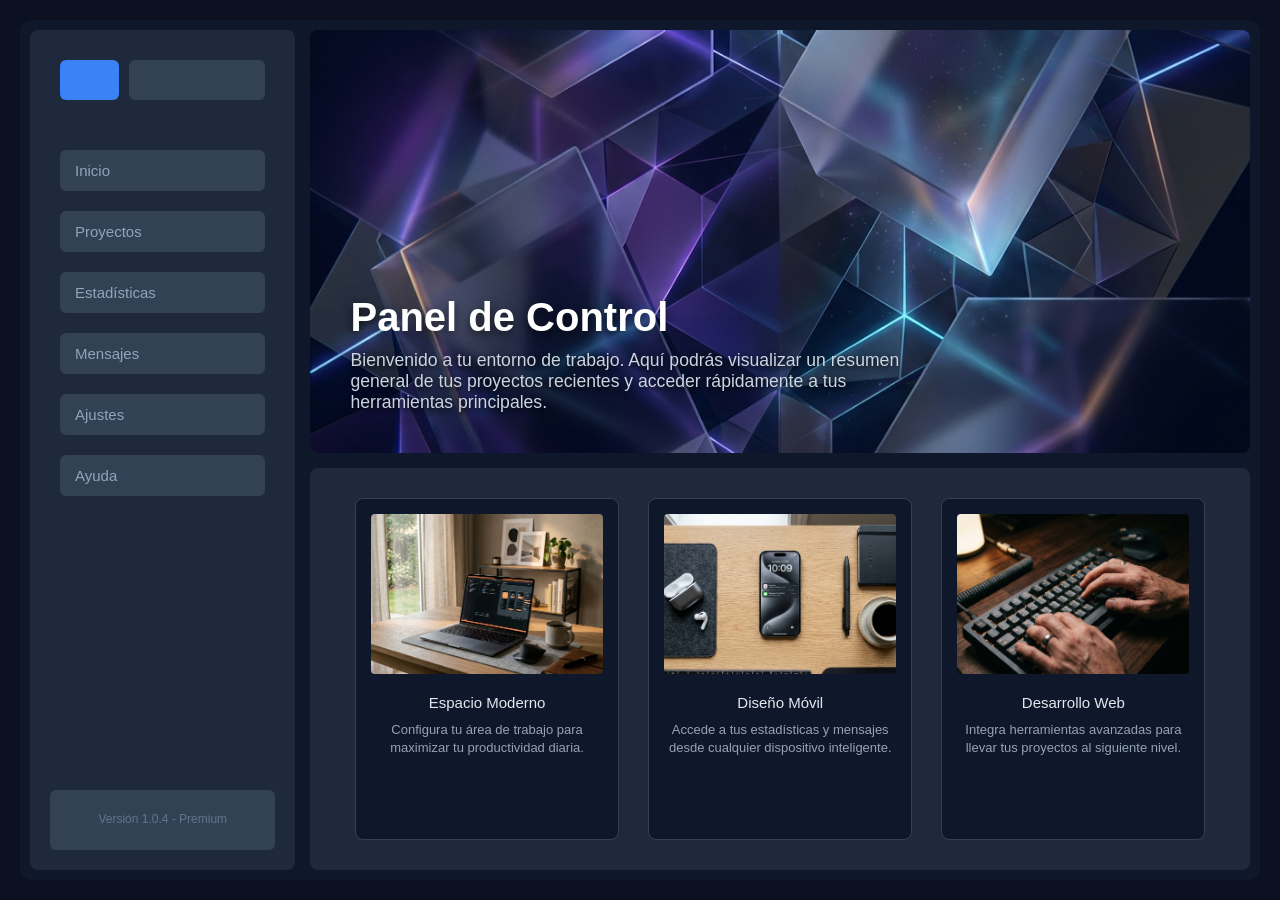
<file: index.html>
<!DOCTYPE html>
<html lang="es">

<head>
    <meta charset="UTF-8">
    <meta name="viewport" content="width=device-width, initial-scale=1.0">
    <title>Dashboard Premium</title>
    <link rel="stylesheet" href="./style.css">
</head>

<body class="body-wrapper">
    <div class="main-container">
        <aside class="sidebar">
            <header class="sidebar-top-box">
                <div class="sidebar-logo-brand"></div>
                <div class="sidebar-logo-text"></div>
            </header>

            <nav class="sidebar-middle-box">
                <a href="#" class="sidebar-link">Inicio</a>
                <a href="#" class="sidebar-link">Proyectos</a>
                <a href="#" class="sidebar-link">Estadísticas</a>
                <a href="#" class="sidebar-link">Mensajes</a>
                <a href="#" class="sidebar-link">Ajustes</a>
                <a href="#" class="sidebar-link">Ayuda</a>
            </nav>

            <footer class="sidebar-bottom-box">
                <p class="sidebar-footer-text">Versión 1.0.4 - Premium</p>
            </footer>
        </aside>
        <main class="right-content">
            <header class="hero-section">
                <h1 class="hero-title">Panel de Control</h1>
                <p class="hero-desc">Bienvenido a tu entorno de trabajo. Aquí podrás visualizar un resumen general de
                    tus proyectos recientes y acceder rápidamente a tus herramientas principales.</p>
            </header>
         <section class="cards-section">
                <article class="card">
                    <img class="card-img" src="./images/card_1.jpg" alt="Workspace">
                    <p class="card-text">Espacio Moderno</p>
                    <p class="card-desc">Configura tu área de trabajo para maximizar tu productividad diaria.</p>
                </article>
                <article class="card">
                    <img class="card-img" src="./images/card_2.jpg" alt="Mobile">
                    <p class="card-text">Diseño Móvil</p>
                    <p class="card-desc">Accede a tus estadísticas y mensajes desde cualquier dispositivo inteligente.</p>
                </article>
                <article class="card">
                    <img class="card-img" src="./images/card_3.jpg" alt="Keyboard">
                    <p class="card-text">Desarrollo Web</p>
                    <p class="card-desc">Integra herramientas avanzadas para llevar tus proyectos al siguiente nivel.</p>
                </article>
            </section>
        </main>
    </div>
</body>
</html>
</file>
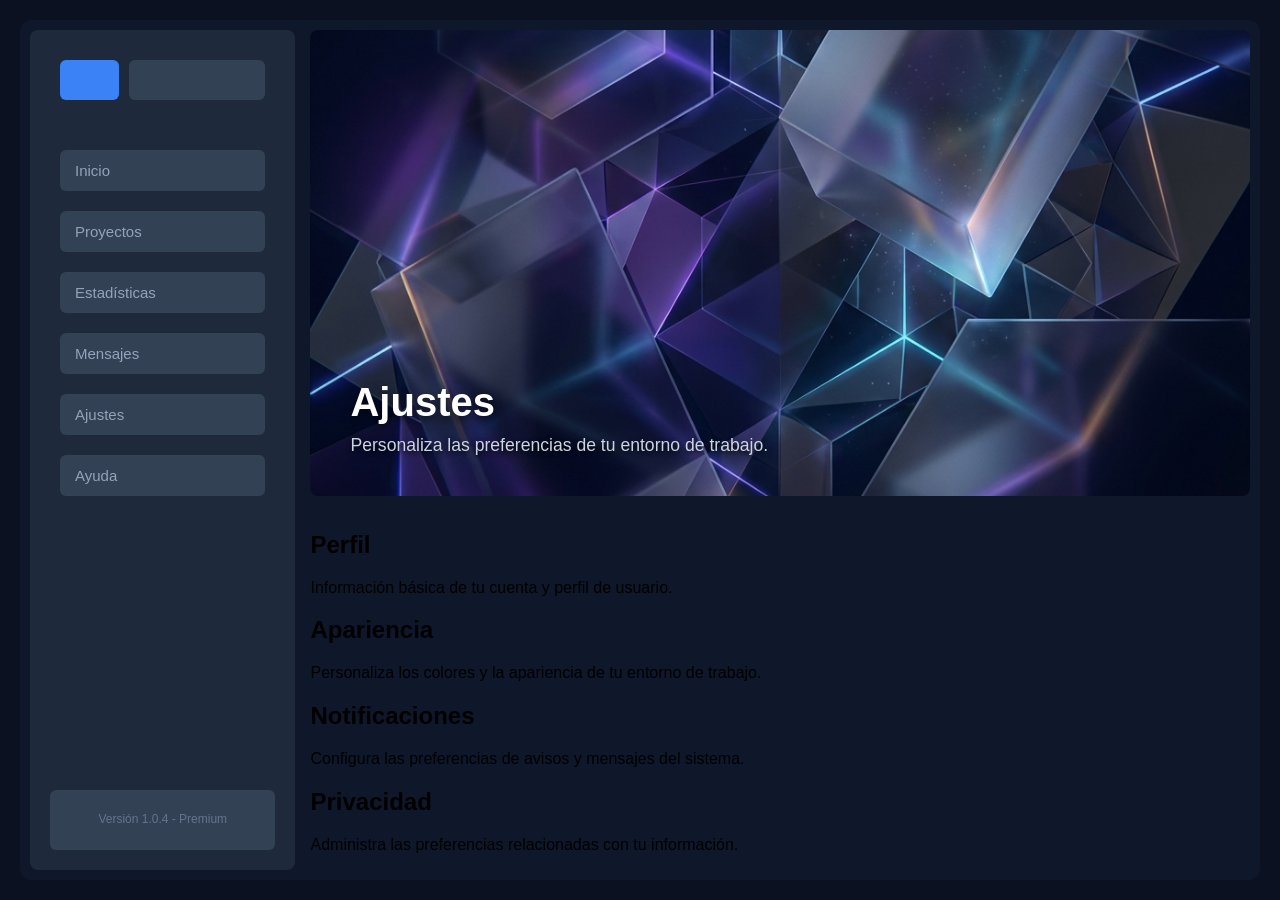
<file: settings.html>
<!DOCTYPE html>
<html lang="es">
<head>
    <meta charset="UTF-8">
    <meta name="viewport" content="width=device-width, initial-scale=1.0">
    <title>Dashboard Premium</title>
    <link rel="stylesheet" href="./style.css">
</head>
<body class="body-wrapper">
    <div class="main-container">
        <aside class="sidebar">
            <header class="sidebar-top-box">
                <div class="sidebar-logo-brand"></div>
                <div class="sidebar-logo-text"></div>
            </header>
            
            <nav class="sidebar-middle-box">
                <a href="#" class="sidebar-link">Inicio</a>
                <a href="#" class="sidebar-link">Proyectos</a>
                <a href="#" class="sidebar-link">Estadísticas</a>
                <a href="#" class="sidebar-link">Mensajes</a>
                <a href="#" class="sidebar-link">Ajustes</a>
                <a href="#" class="sidebar-link">Ayuda</a>
            </nav>
            
            <footer class="sidebar-bottom-box">
                <p class="sidebar-footer-text">Versión 1.0.4 - Premium</p>
            </footer>
        </aside>
        
        <main class="right-content">

    <header class="hero-section">
        <h1 class="hero-title">Ajustes</h1>
        <p class="hero-desc">
            Personaliza las preferencias de tu entorno de trabajo.
        </p>
    </header>

    <section class="settings-section">

        <article class="settings-card">
            <h2>Perfil</h2>
            <p>Información básica de tu cuenta y perfil de usuario.</p>
        </article>

        <article class="settings-card">
            <h2>Apariencia</h2>
            <p>Personaliza los colores y la apariencia de tu entorno de trabajo.</p>
        </article>

        <article class="settings-card">
            <h2>Notificaciones</h2>
            <p>Configura las preferencias de avisos y mensajes del sistema.</p>
        </article>

        <article class="settings-card">
            <h2>Privacidad</h2>
            <p>Administra las preferencias relacionadas con tu información.</p>
        </article>

</main>


</main>
    </div>
</body>
</html>
</file>
<file: style.css>
.body-wrapper {
    margin: 0;
    padding: 20px;
    background-color: #0b1120;
    font-family: 'Segoe UI', Tahoma, Geneva, Verdana, sans-serif;
    box-sizing: border-box;
    height: 100vh;
    overflow: hidden;
}

.main-container {
    display: flex;
    background-color: #0f172a;
    padding: 10px;
    gap: 15px;
    box-sizing: border-box;
    height: 100%;
    border-radius: 12px;
}

.sidebar {
    width: 22%;
    background-color: #1e293b;
    padding: 20px;
    display: flex;
    flex-direction: column;
    justify-content: space-between;
    box-sizing: border-box;
    border-radius: 8px;
}

.sidebar-top-box {
    padding: 10px;
    display: flex;
    gap: 10px;
    box-sizing: border-box;
}

.sidebar-logo-brand {
    background-color: #3b82f6;
    flex: 0.3;
    height: 40px;
    box-sizing: border-box;
    border-radius: 6px;
}

.sidebar-logo-text {
    background-color: #334155;
    flex: 0.7;
    height: 40px;
    box-sizing: border-box;
    border-radius: 6px;
}

.sidebar-middle-box {
    flex: 1;
    margin-top: 20px;
    margin-bottom: 20px;
    padding: 20px 10px;
    box-sizing: border-box;
    display: flex;
    flex-direction: column;
    gap: 20px;
}

.sidebar-link {
    color: #94a3b8;
    font-size: 15px;
    text-decoration: none;
    display: block;
    padding: 12px 15px;
    border-radius: 6px;
    background-color: #334155;
    box-sizing: border-box;
}

.sidebar-bottom-box {
    background-color: #334155;
    height: 60px;
    box-sizing: border-box;
    border-radius: 6px;
}

.right-content {
    width: 78%;
    display: flex;
    flex-direction: column;
    gap: 15px;
    box-sizing: border-box;
}

.hero-section {
    background-image: url('./images/hero_bg.jpg');
    background-size: cover;
    background-position: center;
    border-radius: 8px;
    flex: 1;
    display: flex;
    flex-direction: column;
    justify-content: flex-end;
    align-items: flex-start;
    padding: 40px;
    box-sizing: border-box;
}

.hero-title {
    color: #ffffff;
    margin: 0;
    font-size: 2.5rem;
    font-weight: bold;
    text-shadow: 0 4px 10px rgba(0, 0, 0, 0.6);
}

.cards-section {
    background-color: #1e293b;
    border-radius: 8px;
    flex: 1;
    display: flex;
    justify-content: space-around;
    align-items: center;
    padding: 30px;
    box-sizing: border-box;
}

.card {
    background-color: #0f172a;
    width: 30%;
    height: 100%;
    padding: 15px;
    box-sizing: border-box;
    display: flex;
    flex-direction: column;
    border-radius: 8px;
    border: 1px solid #334155;
}

.card-img {
    height: 160px;
    width: 100%;
    object-fit: cover;
    margin: 0;
    margin-bottom: 20px;
    box-sizing: border-box;
    border-radius: 4px;
}

.card-text {
    color: #e2e8f0;
    font-size: 15px;
    font-weight: 500;
    margin: 0;
    text-align: center;
}

.hero-desc {
    color: #cbd5e1;
    font-size: 1.1rem;
    margin: 10px 0 0 0;
    text-shadow: 0 2px 5px rgba(0, 0, 0, 0.8);
    max-width: 600px;
}

.card-desc {
    color: #94a3b8;
    font-size: 13px;
    margin: 10px 0 0 0;
    text-align: center;
    line-height: 1.4;
}

.sidebar-footer-text {
    color: #64748b;
    font-size: 12px;
    text-align: center;
    margin: 22px 0 0 0;
}
</file>
